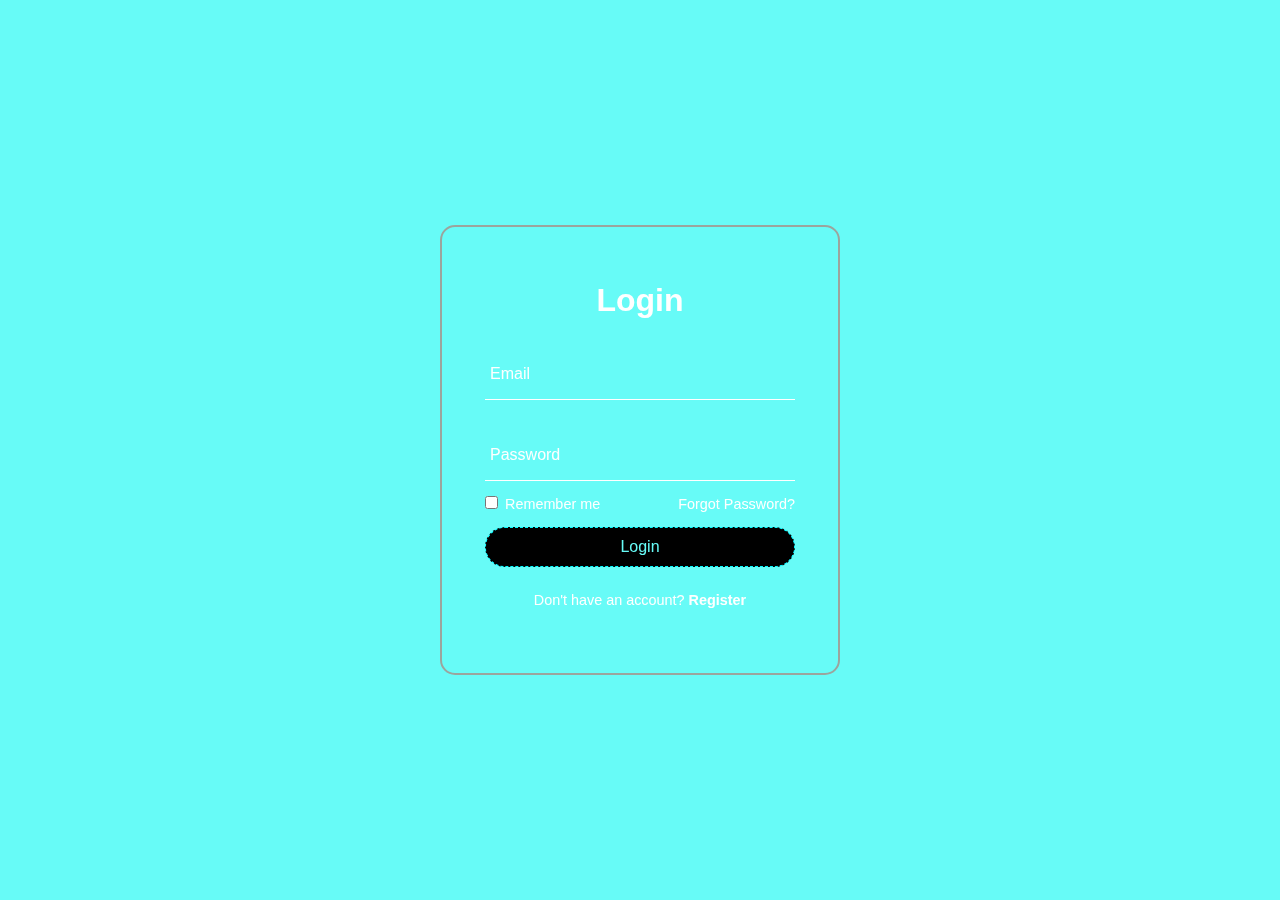
<file: 121-login.html>
<!DOCTYPE html>
<html lang="en">
<head>
    <meta charset="UTF-8">
    <meta name="viewport" content="width=device-width, initial-scale=1.0">
    <title>After Login Page</title>
    <link rel="stylesheet" href="login.css">
</head>
<body>
    <h1>Welcome to the After Login Page</h1>
    <button onclick="handleLogout()">Logout</button>

    <script>
        // Check if the user is logged in before accessing the page
        window.onload = function() {
            const loggedIn = sessionStorage.getItem('loggedIn');
            if (!loggedIn) {
                alert('You must log in first.');
                window.location.href = 'login.html'; // Redirect to login page if not logged in
            }
        }

        // Handle logout
        function handleLogout() {
            sessionStorage.removeItem('loggedIn'); // Remove session data on logout
            window.location.href = 'login.html';   // Redirect to login page
        }
    </script>
</body>
</html>
</file>
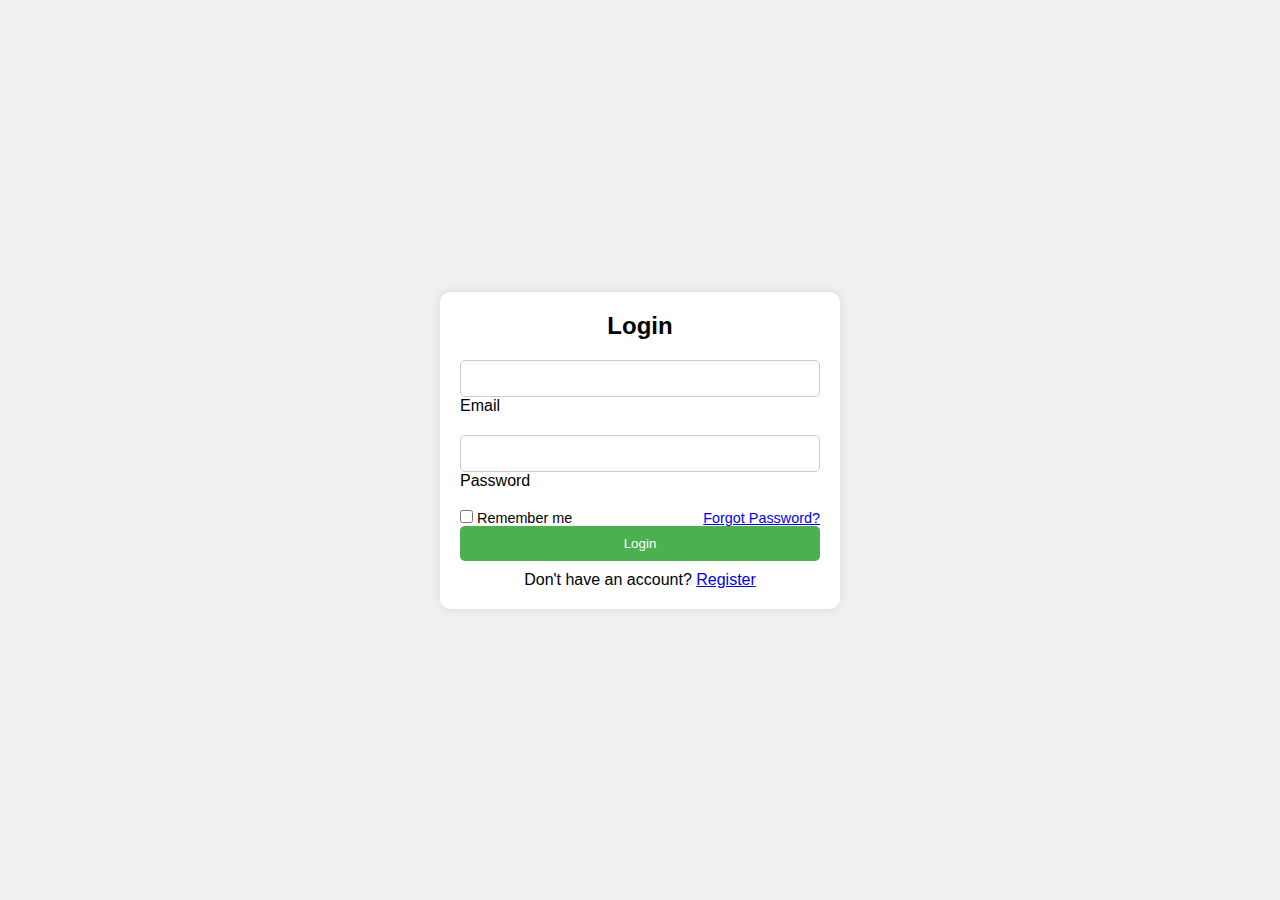
<file: 132456754.html>
<!DOCTYPE html>
<html lang="en">
<head>
    <meta charset="UTF-8">
    <meta name="viewport" content="width=device-width, initial-scale=1.0">
    <title>Login Page</title>
    <link rel="stylesheet" href="login.css">
</head>
<body>
    <div class="wrapper">
        <div class="login-box">
            <form id="loginForm" onsubmit="handleLogin(event)">
                <h2>Login</h2>
        
                <div class="input-box">
                    <span class="icon">
                        <ion-icon name="mail"></ion-icon>
                    </span>
                    <input type="email" id="emailInput" required>
                    <label>Email</label>
                </div>
        
                <div class="input-box">
                    <span class="icon">
                        <ion-icon name="lock-closed"></ion-icon>
                    </span>
                    <input type="password" id="passwordInput" required>
                    <label>Password</label>
                </div>
        
                <div class="remember-forgot">
                    <label><input type="checkbox"> Remember me</label>
                    <a href="#">Forgot Password?</a>
                </div>
        
                <button type="submit">Login</button>
        
                <div class="register-link">
                    <p>Don't have an account? <a href="#">Register</a></p>
                </div>
            </form>
        </div>
    </div>

    <script>
        // Fake user database (replace with a backend and proper database)
        const users = [
            { email: 'ch@rohail.com', password: '123' },
        ];

        function handleLogin(event) {
            event.preventDefault(); // Prevents the form from submitting normally

            const email = document.getElementById('emailInput').value;
            const password = document.getElementById('passwordInput').value;

            const user = users.find(u => u.email === email && u.password === password);
            if (user) {
                // Store session data to prevent access after logout
                sessionStorage.setItem('loggedIn', 'true');
                window.location.href = 'after-login.html'; // Redirect to after-login page
            } else {
                alert('Invalid credentials. Please try again.');
            }
        }
    </script>
</body>
</html>
</file>
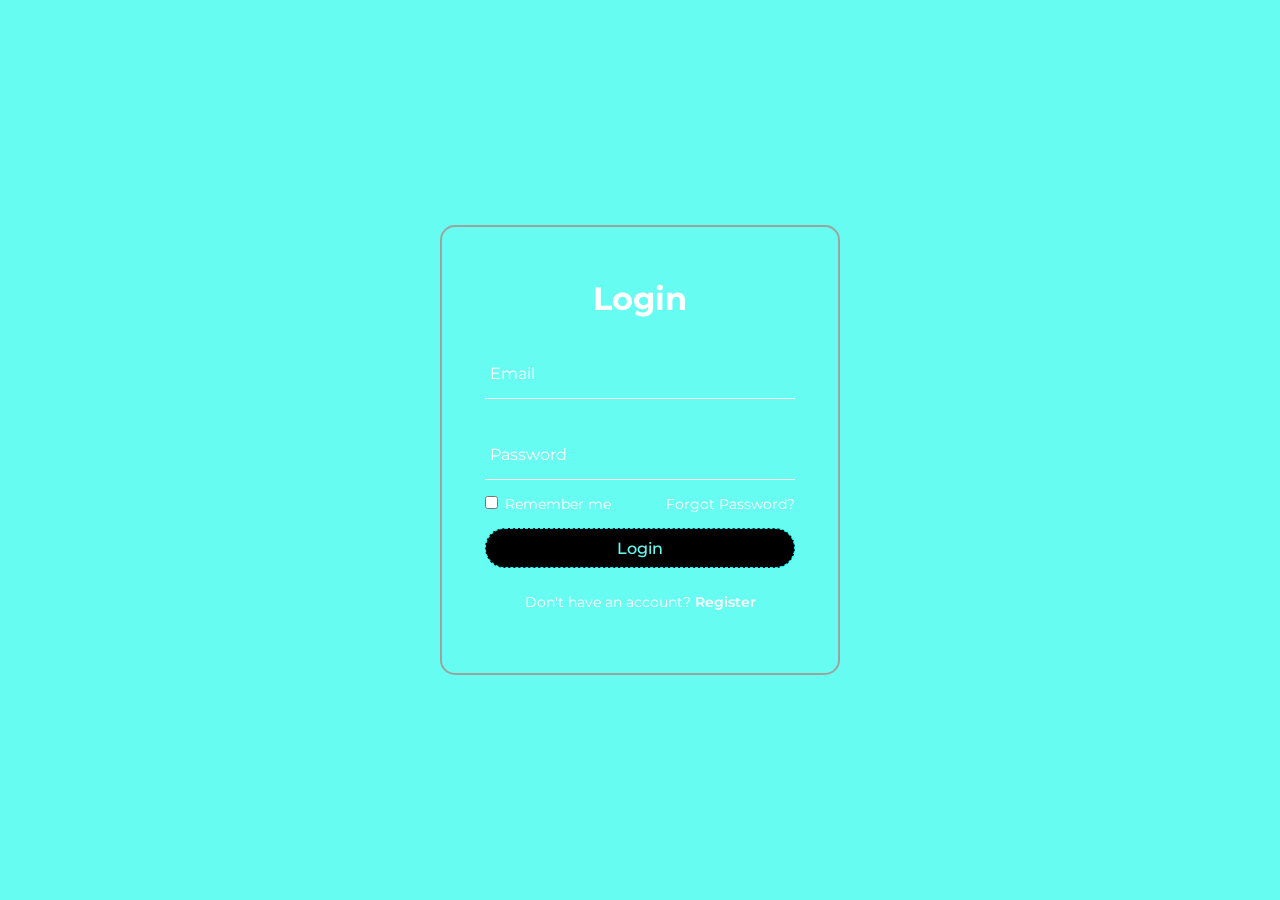
<file: after-login.html>
<!DOCTYPE html>
<html lang="en">
<head>
    <meta charset="UTF-8">
    <meta name="viewport" content="width=device-width, initial-scale=1.0">
    <title>After Login Page</title>
    <link rel="stylesheet" href="login.css">
</head>
<body>
    <h1>Welcome to the After Login Page</h1>
    <button onclick="handleLogout()">Logout</button>

    <script>
        // Check if the user is logged in before accessing the page
        window.onload = function() {
            const loggedIn = localStorage.getItem('loggedIn');
            if (!loggedIn) {
                alert('You must log in first.');
                window.location.href = 'login.html'; // Redirect to login page if not logged in
            }
        }

        // Handle logout
        function handleLogout() {
            localStorage.removeItem('loggedIn'); // Remove local storage data on logout
            window.location.href = 'index.html';   // Redirect to login page
        }
    </script>
</body>
</html>
</file>
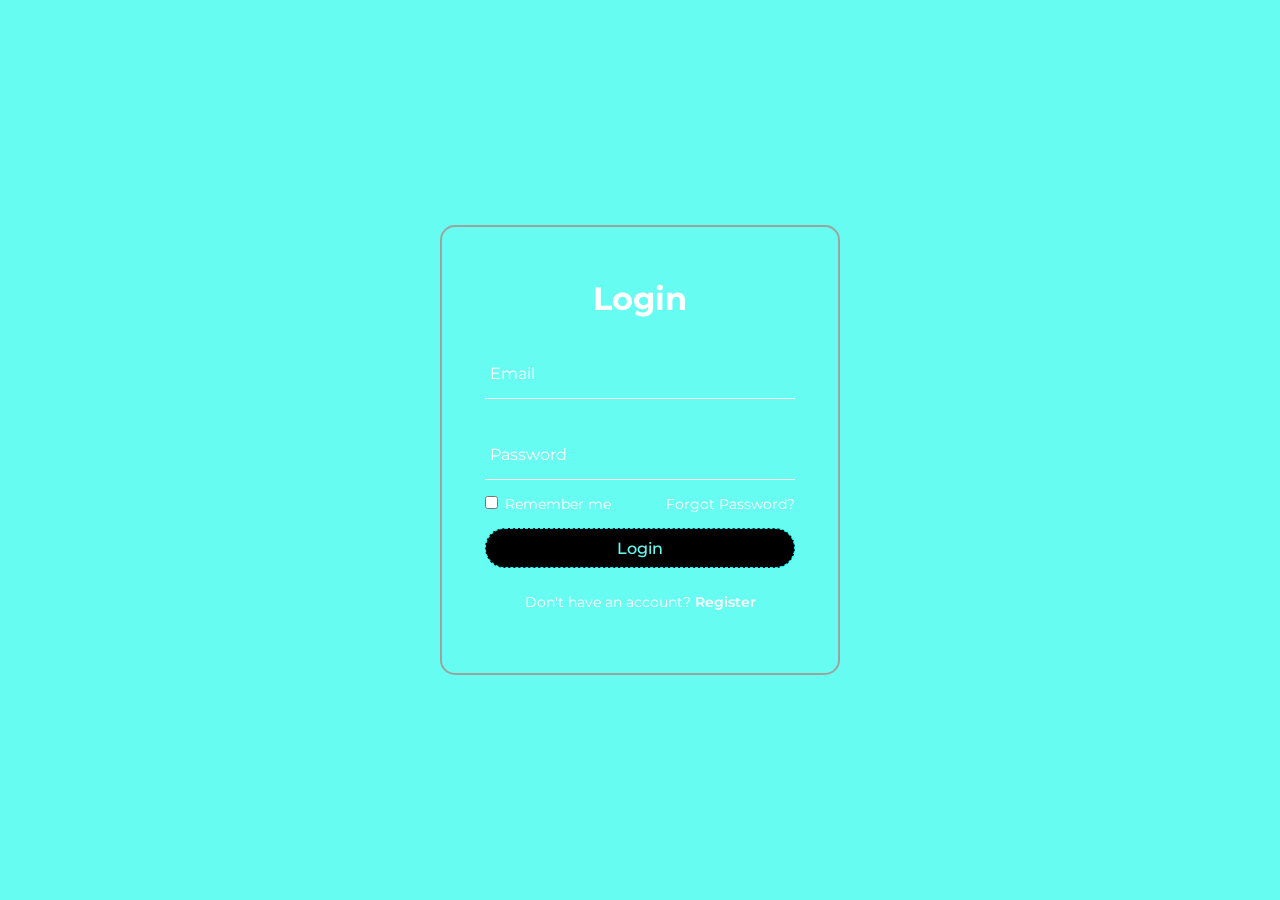
<file: login.html>
<!DOCTYPE html>
<html lang="en">
<head>
    <meta charset="UTF-8">
    <meta name="viewport" content="width=device-width, initial-scale=1.0">
    <title>Login page</title>
</head>
<body>
    <div class="wrapper">
        <div class="login-box">
            <form id="loginForm" onsubmit="handleLogin(event)">
                <h2>Login</h2>
                <div class="input-box">
                    <span class="icon">
                        <ion-icon name="mail"></ion-icon>
                    </span>
                    <input type="email" id="emailInput" required>
                    <label>Email</label>
                </div>
                <div class="input-box">
                    <span class="icon">
                        <ion-icon name="lock-closed"></ion-icon>
                    </span>
                    <input type="password" id="passwordInput" required>
                    <label>Password</label>
                </div>
                <div class="remember-forgot">
                    <label><input type="checkbox"> Remember me</label>
                    <a href="#">Forgot Password?</a>
                </div>
                <button type="submit">Login</button>
                <div class="register-link">
                    <p>Don't have an account? <a href="new.html">Register</a></p>
                </div>
            </form>
        </div>
    </div>

    <script>
        // Fake user database (replace with actual backend)
        const users = [
            { email: 'user@example.com', password: 'password' },
            { email: 'ch@rohail.com', password: '124' }
        ];

        function handleLogin(event) {
            event.preventDefault(); // Prevents the form from submitting normally

            const email = document.getElementById('emailInput').value;
            const password = document.getElementById('passwordInput').value;

            const user = users.find(u => u.email === email && u.password === password);
            if (user) {
                sessionStorage.setItem('loggedIn', 'true');  // Set session
                window.location.href = 'after-login.html';  // Redirect after successful login
            } else {
                alert('Invalid credentials. Please try again.');
            }
        }
    </script>

    <style>
        @import url('https://fonts.googleapis.com/css2?family=Montserrat&display=swap');

* {
  margin:0;
  padding:0;
  box-sizing:border-box;
  font-family: 'Montserrat', sans-serif;
}
:root{
  --black-color:#fff;
}

.wrapper {
  display:flex;
  justify-content:center;
  align-items: center;
  height:100vh;
  width:100%;
  background:url('https://i.pinimg.com/originals/09/05/a7/0905a74092fa43fce6218aa48f6a26a4.jpg') no-repeat;
  background-size:cover;
  background-position:center;
  background-color: #66fcf1;
  animation:animateBg 4s linear infinite;
}
@keyframes animateBg {
  100% {
    filter:hue-rotate(360deg);
  }
}
.login-box {
  position: relative;
  width: 400px;
  height: 450px;
  background: transparent;
  border-radius: 15px;
  border: 2px solid rgba(255, 0, 0, 0.349);
  display: flex;
  justify-content: center;
  align-items: center;
  backdrop-filter: blur(15px);
}
h2 {
  font-size:2em;
  color:var(--black-color);
  text-align:center;
}
.input-box {
  position:relative;
  width:310px;
  margin:30px 0;
  border-bottom:1px solid var(--black-color);
}
.input-box label {
  position:absolute;
  top:50%;
  left:5px;
  transform:translateY(-50%);
  font-size:1em;
  color:var(--black-color);
  pointer-events:none;
  transition:.5s;
}
.input-box input:focus  ~ label,
.input-box input:valid  ~ label {
  top:-5px;
}
.input-box input {
  width:100%;
  height:50px;
  background:transparent;
  border:none;
  outline:none;
  font-size:1em;
  color:var(--black-color);
  padding:0 35px 0 5px;
}
.input-box .icon {
  position:absolute;
  right:8px;
  top:50%;
  color: var(--black-color);
  transform: translateY(-50%);
}
.remember-forgot {
  margin:-15px 0 15px;
  font-size:.9em;
  color:var(--black-color);
  display:flex;
  justify-content:space-between;
}
.remember-forgot label input {
  margin-right:3px;
}
.remember-forgot a {
  color:var(--black-color);
  text-decoration:none;
}
.remember-forgot a:hover {
  text-decoration:underline;
}
button {
  width:100%;
  height:40px;
  background-color:#000;
  border:1px dashed aqua;
  border-radius:40px;
  cursor:pointer;
  font-size:1em;
  color:#66fcf1;
  font-weight:500;
}

 button:hover {

  background-color: blue;
 }
.register-link {
  font-size:.9em;
  color:var(--black-color);
  text-align:center;
  margin:25px 0 10px;
}
.register-link p a {
  color:var(--black-color);
  text-decoration:none;
  font-weight:600;
}
.register-link p a:hover {
  text-decoration:underline;
}
@media (max-width:500px) {
  .login-box {
    width:100%;
    height:100vh;
    border:none;
    border-radius:0;
  }
  .input-box {
    width:290px;
  }
}
    </style>
</body>
</html>
</file>
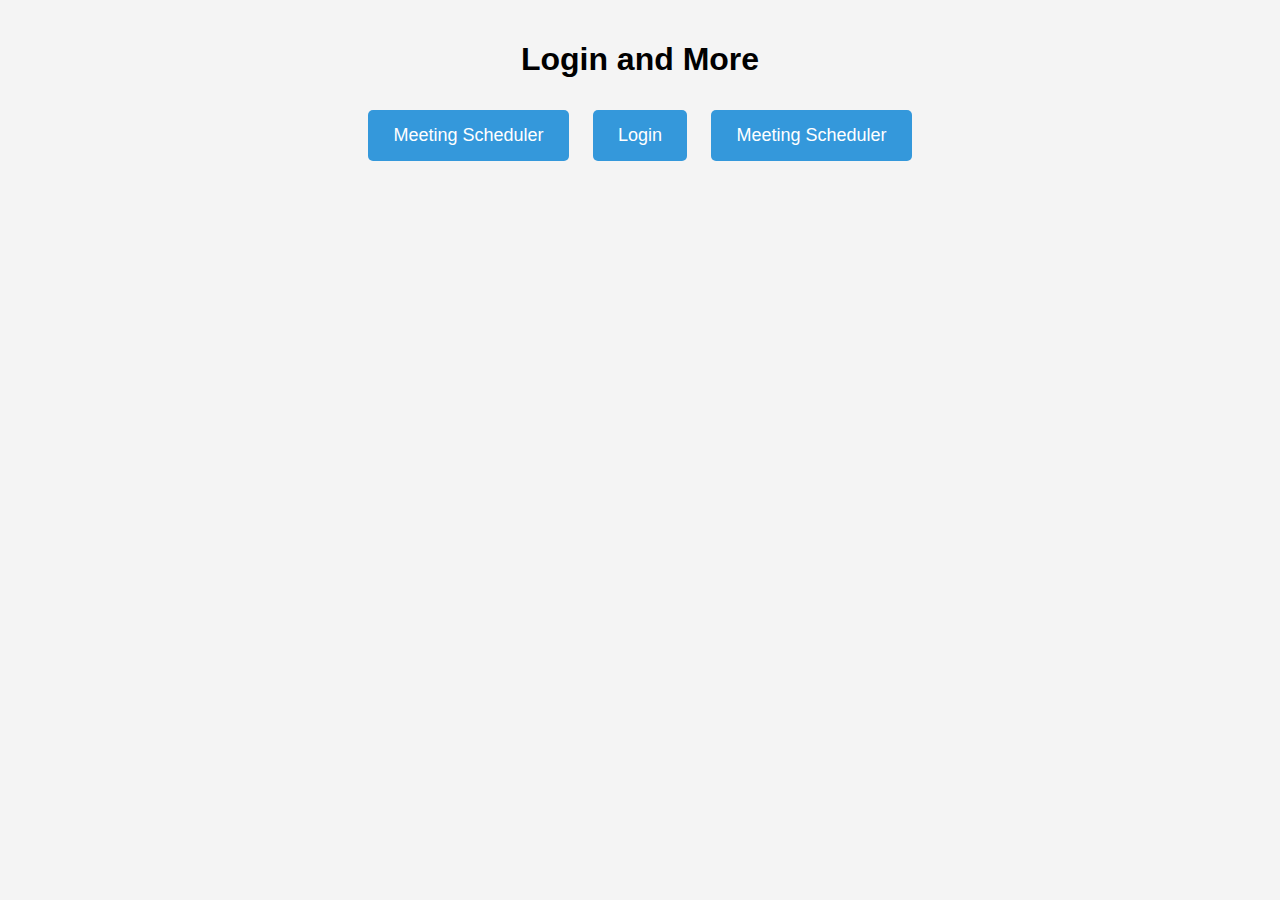
<file: more.html>
<!DOCTYPE html>
<html lang="en">
<head>
    <meta charset="UTF-8">
    <meta name="viewport" content="width=device-width, initial-scale=1.0">
    <title>Meeting Scheduler</title>
    <style>
        /* Styling the body */
        body {
            font-family: Arial, sans-serif;
            background-color: #f4f4f4;
            margin: 0;
            padding: 20px;
            text-align: center;
        }

        /* Styling the links */
        a {
            display: inline-block;
            background-color: #3498db;
            color: white;
            padding: 15px 25px;
            margin: 10px;
            text-decoration: none;
            border-radius: 5px;
            font-size: 18px;
            transition: background-color 0.3s ease;
        }

        /* Hover effect for the links */
        a:hover {
            background-color: #2980b9;
        }

        /* Additional styling for links to make them stand out */
        a:active {
            background-color: #1e5f8e;
        }

    </style>
</head>
<body>

    <h1>Login and More</h1>

    <a href="Meeting Scheduler.html">Meeting Scheduler</a>
    <a href="login.html">Login</a>
    <a href="https://lerned.org/index.html">Meeting Scheduler</a>


</body>
</html>
</file>
<file: login.css>
* {
    margin: 0;
    padding: 0;
    box-sizing: border-box;
    font-family: Arial, sans-serif;
  }
  
  .wrapper {
    display: flex;
    justify-content: center;
    align-items: center;
    height: 100vh;
    background-color: #f0f0f0;
  }
  
  .login-box {
    width: 400px;
    padding: 20px;
    background-color: white;
    box-shadow: 0px 0px 10px rgba(0, 0, 0, 0.1);
    border-radius: 10px;
  }
  
  h2 {
    text-align: center;
    margin-bottom: 20px;
  }
  
  .input-box {
    position: relative;
    margin-bottom: 20px;
  }
  
  .input-box input {
    width: 100%;
    padding: 10px;
    border: 1px solid #ccc;
    border-radius: 5px;
  }
  
  button {
    width: 100%;
    padding: 10px;
    background-color: #4CAF50;
    color: white;
    border: none;
    border-radius: 5px;
    cursor: pointer;
  }
  
  button:hover {
    background-color: #45a049;
  }
  
  .remember-forgot {
    display: flex;
    justify-content: space-between;
    font-size: 0.9em;
  }
  
  .register-link {
    text-align: center;
    margin-top: 10px;
  }
</file>
